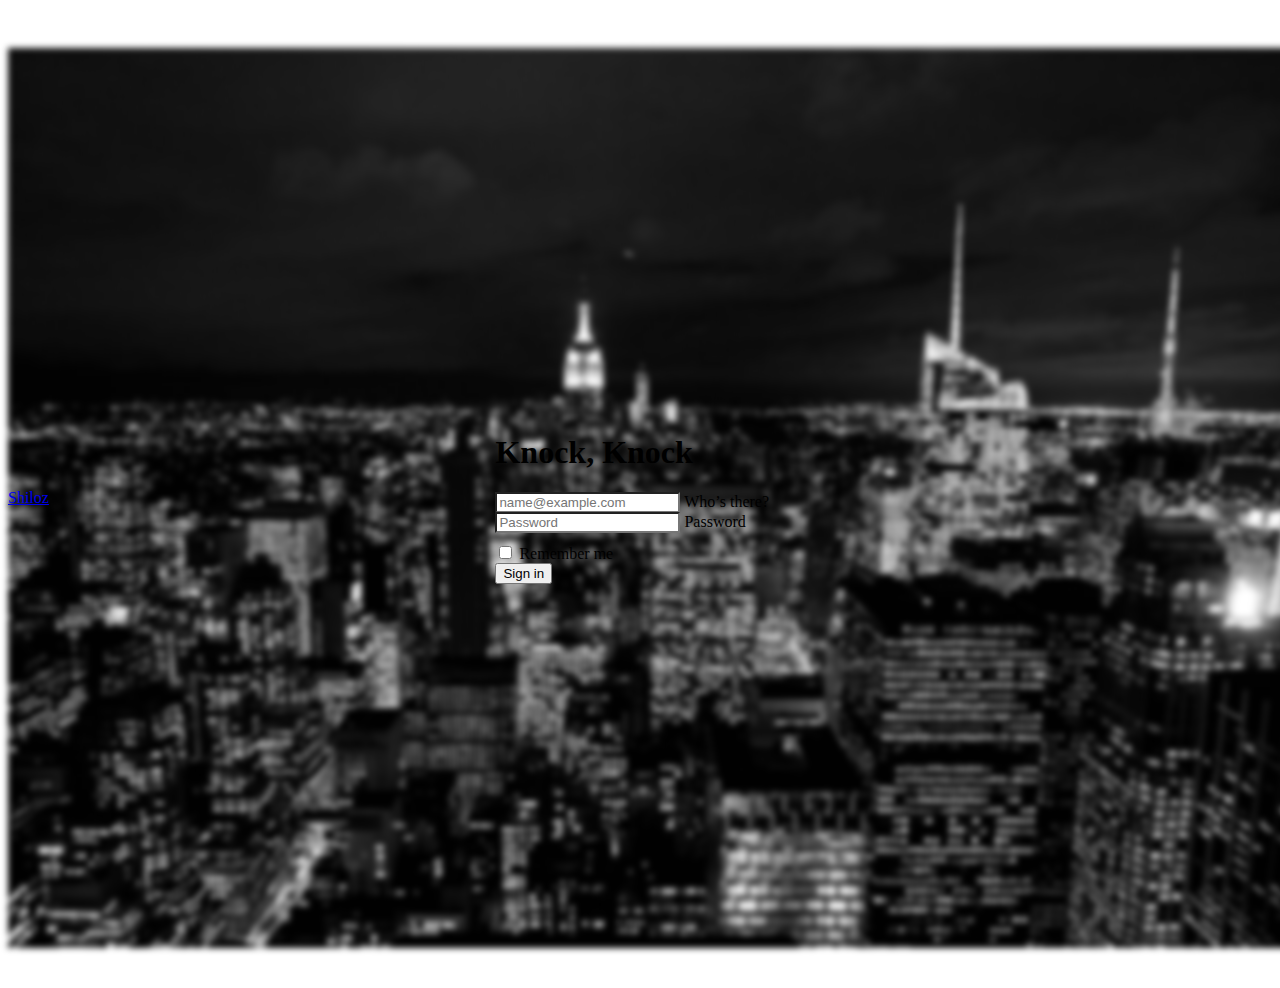
<file: login.html>
<!DOCTYPE html>
<html lang="zh-TW">
<head>
<meta charset="UTF-8">
<meta http-equiv="X-UA-Compatible" content="IE=edge">
<meta name="viewport" content="width=device-width, initial-scale=1.0">
<meta name="author" content="shiloz">
<!-- contant BootStrap(bs) -->
<link href="https://cdn.jsdelivr.net/npm/bootstrap@5.0.0/dist/css/bootstrap.min.css" rel="stylesheet" integrity="sha384-wEmeIV1mKuiNpC+IOBjI7aAzPcEZeedi5yW5f2yOq55WWLwNGmvvx4Um1vskeMj0" crossorigin="anonymous">
<!-- icons -->
		<link rel="shortcut icon" href="./assets/img/favicon.ico" type="image/x-icon" />
    <style>
      .bd-placeholder-img {
        font-size: 1.125rem;
        text-anchor: middle;
        -webkit-user-select: none;
        -moz-user-select: none;
        user-select: none;
      }

      @media (min-width: 768px) {
        .bd-placeholder-img-lg {
          font-size: 3.5rem;
        }
      }
    </style>
 <!-- Custom styles for this template -->
    <link href="login.css" rel="stylesheet">
<title>Shiloz Login</title>
</head>

<body class="text-center">

    <nav class="navbar fixed-top navbar-light  bg-transparent">
  <div class="container-fluid">
    <a class="navbar-brand text-light" href="./index.html">Shiloz</a>
  </div>
</nav>
<main class="form-signin">
  <form>
    <!-- <img class="mb-4" src="../assets/brand/bootstrap-logo.svg" alt="" width="72" height="57"> -->
    <h1 class="h3 mb-3 fw-normal text-light">Knock, Knock</h1>

    <div class="form-floating">
      <input type="email" class="form-control" id="floatingInput" placeholder="name@example.com">
      <label for="floatingInput">Who’s there?</label>
    </div>
    <div class="form-floating">
      <input type="password" class="form-control" id="floatingPassword" placeholder="Password">
      <label for="floatingPassword">Password</label>
    </div>

    <div class="checkbox mb-3 text-light">
      <label>
        <input type="checkbox" value="remember-me" > Remember me
      </label>
    </div>
    <button class="w-100 btn btn-lg btn-light" type="submit">Sign in</button>
  </form>

</main>
<div class="background" style="
              background-image: url(assets/img/background/04.jpg);
            "></div>

    
  </body>
</html>
</file>
<file: login.css>
html,
body {
  height: 100%;
}

body {
  display: flex;
  align-items: center;
  padding-top: 40px;
  padding-bottom: 40px;
}

.form-signin {
  width: 100%;
  max-width: 330px;
  padding: 15px;
  margin: auto;
}

.form-signin .checkbox {
  font-weight: 400;
}

.form-signin .form-floating:focus-within {
  z-index: 2;
}

.form-signin input[type="email"] {
  margin-bottom: -1px;
  border-bottom-right-radius: 0;
  border-bottom-left-radius: 0;
}

.form-signin input[type="password"] {
  margin-bottom: 10px;
  border-top-left-radius: 0;
  border-top-right-radius: 0;
}

.background {
  position: absolute;
  width: 100vw;
  height: 100vh;
  background-repeat: no-repeat;
  background-size: cover;
  background-position: 50% 50%;
  pointer-events: none;
  filter: blur(3px);
		z-index: -1;
}
</file>
